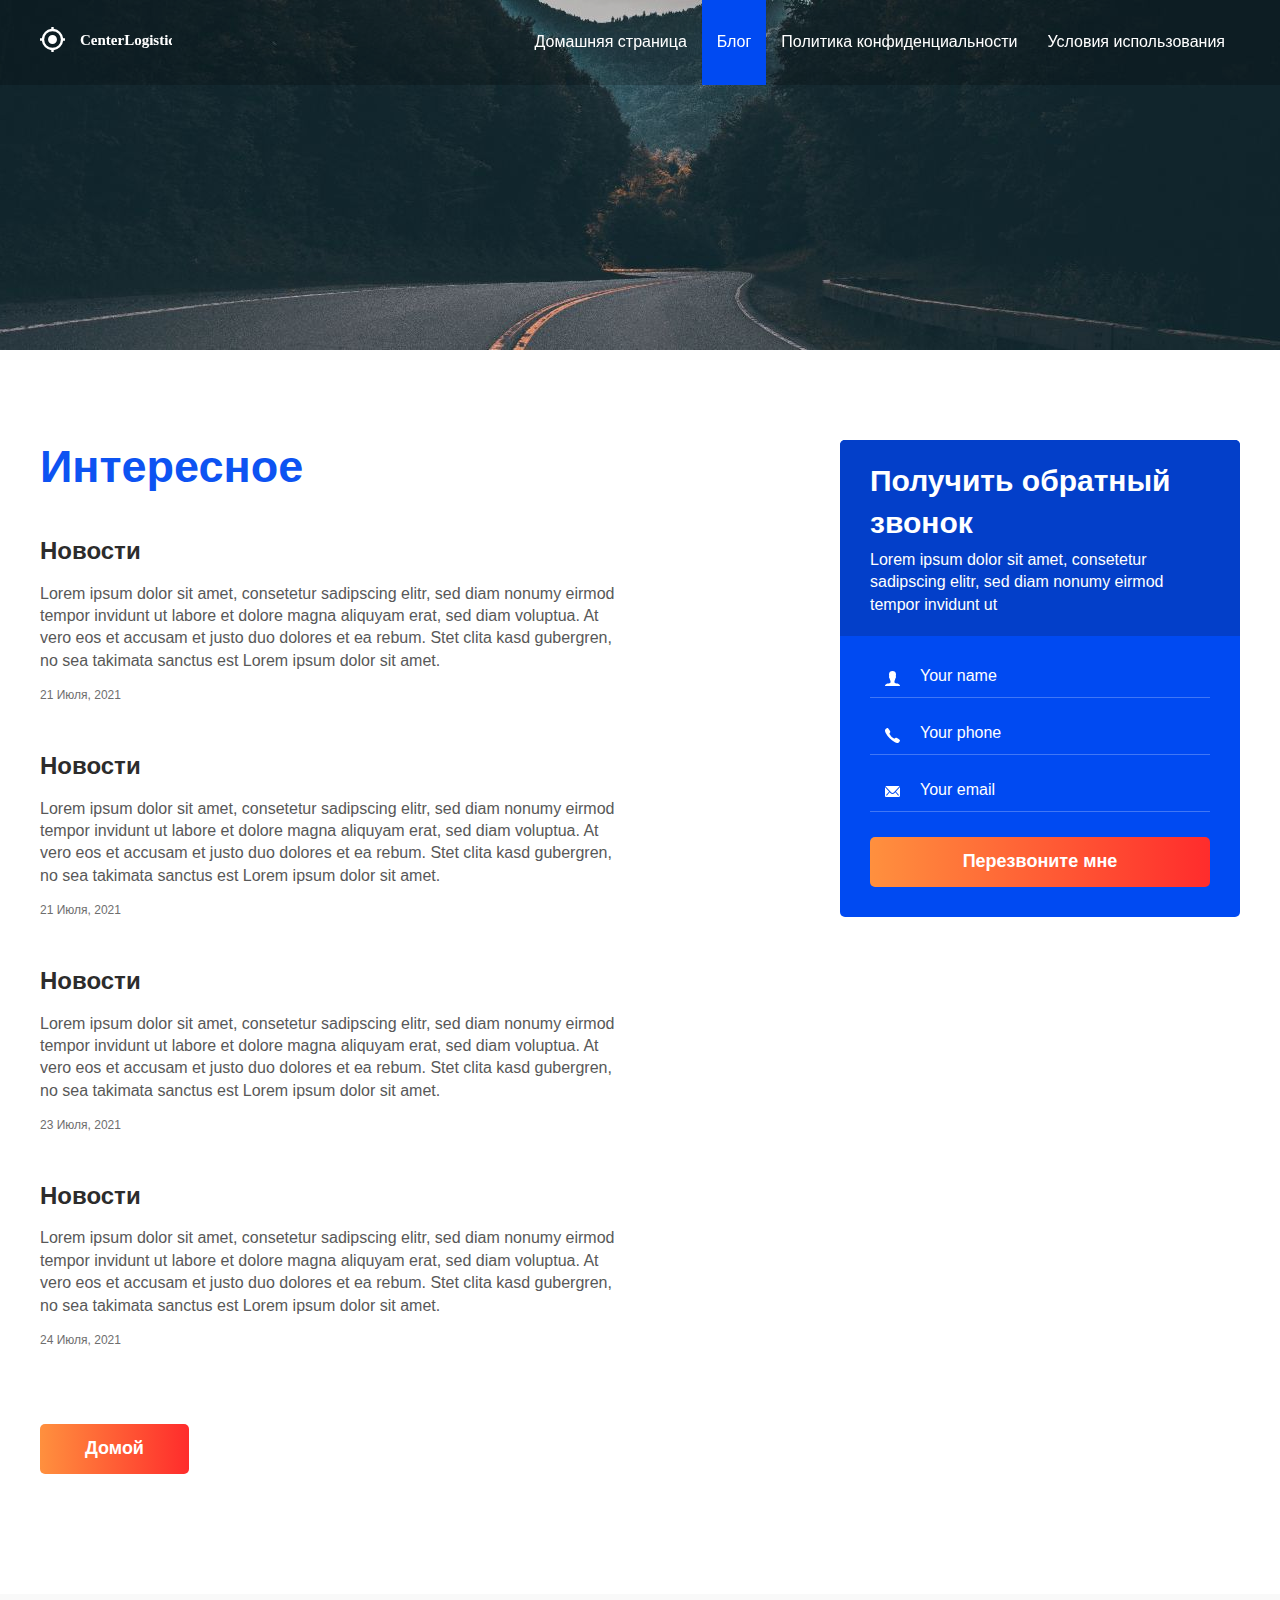
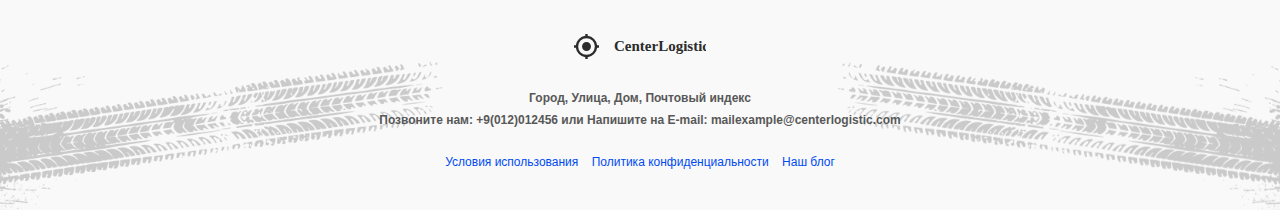
<file: blog.html>
<!DOCTYPE html>
<html lang="en">
<head>
    <meta charset="UTF-8">
    <link href="assets/Fonts/Roboto/Roboto-Regular.ttf">
    <link rel="stylesheet" href="assets/css/style.css">
    <meta name="viewport" content="width=device-width, initial-scale=1">
    <title>CenterLogistic</title>
</head>
<body>

<div class="page">

    <!-- Header -->
    <header class="header">
        <div class="container">
            <div class="header__inner">
                <a href="index.html">
                    <img src="assets/images/logo.svg" alt="CenterLogistic">
                </a>

                <nav class="nav">
                    <a class="nav__link" href="index.html">Домашняя страница</a>
                    <a class="nav__link  active" href="blog.html">Блог</a>
                    <a class="nav__link" href="text.html">Политика конфиденциальности</a>
                    <a class="nav__link" href="text2.html">Условия использования</a>
                </nav>

                <button class="burger" type="button">
                    <img class="burger__icon" src="assets/images/burger.svg" alt="">
                </button>
            </div>
        </div>
    </header>



    <!-- Intro -->
    <div class="intro  intro--blog"></div>


    <!-- Main -->
    <section class="section  section--last">
        <div class="container">
            <main class="main">
                <div class="main__col  main__col--left">
                    <h1 class="section__title"><span>Интересное</span></h1>

                    <div class="articles  articles--column">
                        <article class="articles__item">
                            <h4 class="articles__title">
                                <a href="#">Новости</a>
                            </h4>
                            <div class="articles__text">Lorem ipsum dolor sit amet, consetetur sadipscing elitr, sed diam nonumy eirmod tempor invidunt ut labore et dolore magna aliquyam erat, sed diam voluptua. At vero eos et accusam et justo duo dolores et ea rebum. Stet clita kasd gubergren, no sea takimata sanctus est Lorem ipsum dolor sit amet.</div>
                            <time class="articles__date" pubdate="21-06-2021 19:00">21 Июля, 2021</time>
                        </article>

                        <article class="articles__item">
                            <h4 class="articles__title">
                                <a href="#">Новости</a>
                            </h4>
                            <div class="articles__text">Lorem ipsum dolor sit amet, consetetur sadipscing elitr, sed diam nonumy eirmod tempor invidunt ut labore et dolore magna aliquyam erat, sed diam voluptua. At vero eos et accusam et justo duo dolores et ea rebum. Stet clita kasd gubergren, no sea takimata sanctus est Lorem ipsum dolor sit amet.</div>
                            <time class="articles__date" pubdate="22-06-2019 19:00">21 Июля, 2021</time>
                        </article>

                        <article class="articles__item">
                            <h4 class="articles__title">
                                <a href="#">Новости</a>
                            </h4>
                            <div class="articles__text">Lorem ipsum dolor sit amet, consetetur sadipscing elitr, sed diam nonumy eirmod tempor invidunt ut labore et dolore magna aliquyam erat, sed diam voluptua. At vero eos et accusam et justo duo dolores et ea rebum. Stet clita kasd gubergren, no sea takimata sanctus est Lorem ipsum dolor sit amet.</div>
                            <time class="articles__date" pubdate="23-06-2021 19:00">23 Июля, 2021</time>
                        </article>

                        <article class="articles__item">
                            <h4 class="articles__title">
                                <a href="#">Новости</a>
                            </h4>
                            <div class="articles__text">Lorem ipsum dolor sit amet, consetetur sadipscing elitr, sed diam nonumy eirmod tempor invidunt ut labore et dolore magna aliquyam erat, sed diam voluptua. At vero eos et accusam et justo duo dolores et ea rebum. Stet clita kasd gubergren, no sea takimata sanctus est Lorem ipsum dolor sit amet.</div>
                            <time class="articles__date" pubdate="24-06-2021 19:00">24 Июля, 2021</time>
                        </article>
                    </div><!-- /.articles -->

                    <a class="btn  btn--orange" href="index.html">
                        <span>Домой</span>
                    </a>
                </div>

                <div class="main__col  main__col--right">
                    <div class="request-form  request-form--right">
                        <div class="request-form__header">
                            <h3 class="request-form__title">Получить обратный звонок</h3>
                            <div class="request-form__text">Lorem ipsum dolor sit amet, consetetur sadipscing elitr, sed diam nonumy eirmod tempor invidunt ut</div>
                        </div>

                        <div class="request-form__content">
                            <form class="form" action="/" method="post">
                                <div class="form__group">
                                    <input class="input  input--user" type="text" placeholder="Your name">
                                </div>
                                <div class="form__group">
                                    <input class="input  input--phone" type="tel" placeholder="Your phone">
                                </div>
                                <div class="form__group">
                                    <input class="input  input--email" type="email" placeholder="Your email">
                                </div>
                                <button class="btn  btn--block  btn--orange" type="submit">
                                    <span>Перезвоните мне</span>
                                </button>
                            </form>
                        </div>
                    </div><!-- /.request-form -->
                </div>
            </main>
        </div><!-- /.container -->
    </section>


    <!-- Footer -->
    <footer class="footer">
        <div class="container">
            <img src="assets/images/logo-black.svg" alt="">
            <address class="footer__contacts">
                <p>Город, Улица, Дом, Почтовый индекс</p>
                <p>
                Позвоните нам: <a href="tel:+9(012)012456">+9(012)012456</a> или
                Напишите на E-mail: <a href="mailto:mailexample@centerlogistic.com">mailexample@centerlogistic.com</a>
                </p>
            </address>

            <nav class="footer__nav">
                <a href="#">Условия использования</a>
                <a href="#">Политика конфиденциальности</a>
                <a href="#">Наш блог</a>
            </nav>
        </div>
    </footer>

</div>

</body>
</html>
</file>
<file: assets/css/style.css>
body {
    margin: 0;

    background-color: #fff;

    font-family: 'PT Sans', sans-serif;
    font-size: 16px;
    line-height: 1.4;
    color: #585858;
    -webkit-font-smoothing: antialiased;
    -moz-osx-font-smoothing: grayscale;
}

body.no-scroll {
    overflow: hidden;
}

*,
*:before,
*:after {
    box-sizing: border-box;
}

h1, h2, h3, h4, h5, h6 {
    margin: 0;
}

p {
    margin: 0 0 10px;
}

ul, ol {
    margin: 0;
    padding: 0;
    list-style: none;
}

.img {
    display: block;
    max-width: 100%;
    height: auto;
}

.text-center {
    text-align: center;
}

/* Container */
.container {
    width: 100%;
    max-width: 1230px;
    margin: 0 auto;
    padding: 0 15px;
}


/* Page */
.page {
    display: flex;
    flex-direction: column;
    min-height: 100vh;
}


/* Header */
.header {
    width: 100%;

    background-color: rgba(0, 0, 0, 0.2);

    position: fixed;
    top: 0;
    left: 0;
    right: 0;
    z-index: 1000;
}

.header--dark {
    background-color: rgba(0, 0, 0, 0.9);
}

.header__inner {
    display: flex;
    justify-content: space-between;
    align-items: center;
    height: 85px;
}


/* Nav */

.nav {
    display: flex;
    height: 100%;
    font-size: 16px;
}

.nav__link {
    display: flex;
    align-items: center;
    padding: 0 15px;

    color: #fff;
    text-decoration: none;
}

.nav__link:not(.active):hover {
    text-decoration: underline;
}

.nav__link.active {
    background-color: #004AF2;
}



/* Burger */

.burger {
    padding: 0;
    background: none;
    border: 0;

    display: none;
}


/* Intro */

.intro {
    margin-bottom: 30px;

    background: #000 url("../images/intro-bg.jpg") no-repeat center;
    background-size: cover;
}

.intro--blog {
    height: 350px;
    background: #000 url("../images/blog-bg.jpg") no-repeat center;
    background-size: cover;
}

.intro--text {
    height: 350px;
    background: #000 url("../images/text-bg.jpg") no-repeat center;
    background-size: cover;
}

.intro__inner {
    height: 600px;
    display: flex;
    align-items: flex-end;
    justify-content: space-between;
}

.intro__text {
    margin-bottom: 45px;
    text-align: right;
}

.intro__countries {
    font-size: 16px;
    color: #fff;
}

.intro__title {
    position: relative;

    font-family: 'Lato', sans-serif;
    font-size: 110px;
    line-height: 0.9;
    color: rgba(255, 255, 255, 0.8);
    font-weight: 700;
}

.intro__title-amp {
    font-size: 170px;
    line-height: 1;
    font-weight: 900;
    color: rgba(255, 255, 255, 0.2);

    position: absolute;
    right: 0;
    top: 50%;

    transform: translateY(-50%);
}


/* Request form */
.request-form {
    width: 100%;
    max-width: 400px;
    overflow: hidden;

    background-color: #004AF2;
    border-radius: 5px;
}

.request-form--intro {
    position: relative;
    bottom: -30px;
}

.request-form--right {
    margin-left: auto;
}

.request-form__header {
    padding: 20px 30px;

    background-color: #033FC9;
}

.request-form__title {
    margin-bottom: 5px;

    font-family: 'Lato', sans-serif;
    font-size: 30px;
    font-weight: 900;
    color: #fff;
}

.request-form__text {
    font-size: 16px;
    color: #fff;
}

.request-form__content {
    padding: 30px;
}



/* Form */

.form__group {
    margin-bottom: 25px;
}

.input {
    display: block;
    width: 100%;
    padding-bottom: 12px;
    padding-left: 50px;

    background: none;
    border: none;
    border-bottom: 1px solid rgba(255, 255, 255, 0.25);

    font-family: 'PT Sans', sans-serif;
    font-size: 16px;
    color: #fff;

    transition: border-color .1s linear;
}

.input::placeholder {
    color: #fff;
}

.input:focus {
    outline: none;
    border-bottom-color: #fff;
}

.input--user {
    background: url("../images/user-icon.svg") left 15px top 5px no-repeat;
}

.input--phone {
    background: url("../images/phone-icon.svg") left 15px top 5px no-repeat;
}

.input--email {
    background: url("../images/mail-icon.svg") left 15px top 6px no-repeat;
}

.input--dark {
    color: #2C2C2C;
    border-bottom-color: #E8E8E8;
}

.input--dark::placeholder {
    color: #2C2C2C;
}

.input--dark:focus {
    border-bottom-color: #000;
}

.input--dark.input--user {
    background-image: url("../images/user-black-icon.svg");
}

.input--dark.input--email {
    background-image: url("../images/mail-black-icon.svg");
}

.input--dark.input--phone {
    background-image: url("../images/phone-black-icon.svg");
}


/* Btn */

.btn {
    display: inline-block;
    vertical-align: middle;
    padding: 15px 45px;
    position: relative;
    overflow: hidden;

    font-family: 'PT Sans', sans-serif;
    font-size: 18px;
    line-height: 1.1;
    color: #fff;
    font-weight: 700;
    text-align: center;
    cursor: pointer;
    text-decoration: none;

    background: #333;
    border: 0;
    border-radius: 5px;

    transition: background .2s linear;
}

.btn:before {
    content: "";
    display: block;
    width: 100%;
    height: 100%;

    background-color: #000;
    opacity: 0;

    position: absolute;
    top: 0;
    left: 0;
    z-index: 1;

    transition: opacity .1s linear;
}

.btn span {
    position: relative;
    z-index: 2;
}

.btn:hover:before {
    opacity: .15;
}

.btn--block {
    display: block;
    width: 100%;
}

.btn--orange {
    background-image: linear-gradient(to right, #FF903E, #FF2C2C);
}

.btn--shadow {
    box-shadow: 0 10px 15px rgba(0, 0, 0, .2);
}



/* Section */

.section {
    padding: 60px 0;
}

.section--map {
    background: url("../images/map.svg") no-repeat left 30px top 130px;
}

.section--gray {
    background-color: #F9F9F9;
}

.section--last {
    margin-bottom: 60px;
}

.section__title {
    margin-bottom: 40px;

    font-family: 'Lato', sans-serif;
    font-size: 45px;
    line-height: 1.2;
    color: #2C2C2C;
    font-weight: 900;
}

.section__title span {
    color: #0D53F2;
}


/* Services */

.services {
    display: flex;
    flex-wrap: wrap;
    padding: 30px 0 50px;
    position: relative;

    background-color: #fff;
    border-radius: 5px;
    box-shadow: 0 5px 30px rgba(0, 0, 0, .2);
}

.services__main-title {
    font-family: 'Lato', sans-serif;
    font-size: 90px;
    line-height: 1;
    color: rgba(44, 44, 44, .05);
    font-weight: 900;

    position: absolute;
    bottom: 12px;
    right: 30px;
    z-index: 1;
}

.services__item {
    display: flex;
    flex-direction: column;
    width: 25%;
    padding: 0 25px;
    margin-bottom: 30px;
    position: relative;
    z-index: 2;
}

.services__title {
    margin-bottom: 20px;

    font-family: 'Lato', sans-serif;
    font-size: 24px;
    line-height: 1.2;
    color: #2C2C2C;
    font-weight: 900;
}

.services__text {
    margin-bottom: 20px;

    font-size: 16px;
    color: #585858;
}

.services__footer {
    margin-top: auto;
}

.services__link {
    display: inline-block;
    font-size: 16px;
    color: #004AF2;
    text-decoration: none;

    transition: color .1s linear;
}

.services__link:after {
    content: "";
    display: block;
    width: 10px;
    height: 2px;
    margin-top: 5px;

    background-color: #004AF2;

    transition: width .1s linear;
}

.services__link:hover {
    color: #FF3E2F;
}

.services__link:hover:after {
    width: 100%;
    background-color: #FF3E2F;
}



/* Clients */

.clients {
    display: flex;
    margin-bottom: 60px;
}

.clients__logos {
    width: 60%;
}

.clients__reviews {
    width: 40%;
}

.clients__list {
    display: flex;
    flex-wrap: wrap;
    align-items: center;
}

.clients__list li {
    margin-right: 50px;
    margin-bottom: 40px;
}

.clients-love {
    display: inline-block;
    margin-left: 40px;
    min-height: 47px;
    padding-top: 5px;

    background: url("../images/heart.svg") no-repeat left 19px top;

    font-size: 18px;
    color: #464646;
}



/* Reviews */

.reviews {
    position: relative;
}

.reviews:before {
    content: "";
    display: block;
    width: 92px;
    height: 126px;

    background: url("../images/lines.svg") no-repeat;

    position: absolute;
    top: -15px;
    left: 2px;
    z-index: 1;
}

.reviews__header {
    display: flex;
    align-items: center;
    margin-bottom: 30px;
    position: relative;
    z-index: 2;
}

.reviews__header-content {
    flex-grow: 1;
    padding-left: 20px;
    font-family: 'Lato', sans-serif;
}

.reviews__photo {
    width: 100px;
    height: 100px;

    border-radius: 50%;
    border: 5px solid #fff;
    box-shadow: 0 3px 6px rgba(0, 0, 0, .16);
}

.reviews__name {
    font-size: 18px;
    color: #2C2C2C;
    font-weight: 900;
}

.reviews__company {
    font-size: 16px;
    color: #2C2C2C;
}

.reviews__content {
    color: #585858;
    font-size: 16px;
    line-height: 1.8;
}

.reviews__content p {
    margin-bottom: 20px;
}

.reviews__content p:first-line {
    text-indent: 20px;
}



/* Benefits */
.benefits {
    display: flex;
}

.benefits__col {
    width: 50%;
}

.benefits-list {
    width: 100%;
    max-width: 370px;
    padding-left: 50px;
    position: relative;

    background-image: linear-gradient(to bottom, #fff 40%, #A5A5A5 40%);
    background-size: 2px 35px;
    background-repeat: repeat-y;
    background-position: left 12px top -4px;
}

.benefits-list:before,
.benefits-list:after {
    content: "";
    display: block;
    width: 26px;
    height: 36px;

    background-color: #fff;
    background-repeat: no-repeat;

    position: absolute;
    left: 0;
    z-index: 1;
}

.benefits-list:before {
    background-image: url("../images/pin-start.svg");

    top: -5px;
}

.benefits-list:after {
    background-image: url("../images/pin-end.svg");

    bottom: -4px;
}

.benefits-list__item:not(:last-child) {
    margin-bottom: 35px;
}

.benefits-list__title {
    margin-bottom: 12px;

    font-family: 'Lato', sans-serif;
    font-size: 21px;
    line-height: 1.2;
    color: #2C2C2C;
    font-weight: 900;
}

.benefits-list__text {
    font-size: 16px;
    color: #585858;
}




/* Team */

.team {
    display: flex;
    flex-wrap: wrap;
    margin: 0 -15px;
}

.team__col {
    width: 33.33333%;
    padding: 0 15px;
    margin-bottom: 30px;
}

.team__photo {
    margin-bottom: 13px;

    box-shadow: 10px 5px 13px rgba(0, 0, 0, .16);
}

.team__name {
    margin-bottom: 5px;

    font-family: 'Lato', sans-serif;
    color: #2C2C2C;
    font-size: 18px;
    line-height: 1.2;
    font-weight: 900;
}

.team__prof {
    margin-bottom: 11px;

    font-size: 16px;
    color: #585858;
}

.team__contacts {
    font-size: 14px;
    line-height: 1.2;
    color: #585858;
}

.team__contacts li {
    margin-bottom: 9px;
}

.team__contacts a {
    color: inherit;
    text-decoration: none;
}

.team__contacts a:hover {
    text-decoration: underline;
}

.team__contacts-icon {
    width: 16px;
    height: auto;
    margin-right: 7px;
}




/* Mission */

.mission-title {
    font-family: 'Lato', sans-serif;
    font-size: 90px;
    line-height: 1;
    font-weight: 900;
    text-align: center;
    text-transform: uppercase;
    color: rgba(0, 0, 0, .05);
}

.mission {
    padding: 60px 30px;
    margin-bottom: 30px;
    position: relative;
    margin-top: -23px;

    background-color: #fff;
    border-radius: 5px;
    box-shadow: 0 5px 30px rgba(0, 0, 0, .16);

    font-family: 'Lato', sans-serif;
    text-align: center;
}

.mission:before,
.mission:after {
    content: "";
    display: block;
    width: 41.66666%;
    height: 2px;

    position: absolute;
    bottom: 0;
    z-index: 1;
}

.mission:before {
    background-color: #004AF2;
    right: 50%;
}

.mission:after {
    background-color: #FC2C2B;
    left: 50%;
}

.mission__title {
    margin-bottom: 5px;

    font-size: 30px;
    line-height: 1.2;
    font-weight: 700;
    color: #004AF2;
}

.mission__subtitle {
    font-size: 21px;
    color: #585858;
}




/* Articles */
.articles {
    display: flex;
    justify-content: space-between;
    margin: 0 -15px 30px;
}

.articles--column {
    flex-direction: column;
    margin-bottom: 75px;
}

.articles--column .articles__item {
    max-width: none;
    margin-bottom: 45px;
}

.articles--column .articles__item:last-child {
    margin-bottom: 0;
}

.articles__item {
    width: 100%;
    max-width: 500px;
    margin-bottom: 20px;
    padding: 0 15px;
}

.articles__title {
    margin-bottom: 15px;

    font-size: 24px;
    font-weight: 700;
    color: #2C2C2C;
}

.articles__title a {
    color: inherit;
    text-decoration: none;
}

.articles__title a:hover {
    text-decoration: underline;
}

.articles__text {
    margin-bottom: 15px;

    font-size: 16px;
    color: #585858;
}

.articles__date {
    display: block;

    font-size: 12px;
    color: #6E6E6E;
}


/* Footer */

.footer {
    padding: 40px 0;
    margin-top: auto;

    background-color: #F9F9F9;
    background-image:
        url("../images/tire-left.svg"),
        url("../images/tire-right.svg");
    background-repeat: no-repeat;
    background-position:
        left -50px bottom -80px,
        right -50px bottom -80px;

    text-align: center;
}

.footer__contacts {
    margin: 25px 0;

    font-size: 12px;
    font-weight: 700;
    text-align: center;
    color: #585858;
    font-style: normal;
}

.footer__contacts p {
    margin: 0 0 5px;
}

.footer__contacts a {
    color: inherit;
    text-decoration: none;
}

.footer__contacts a:hover {
    text-decoration: underline;
}

.footer__nav {
    font-size: 12px;
}

.footer__nav a {
    margin: 0 5px;

    color: #004AF2;
    text-decoration: none;
}

.footer__nav a:hover {
    text-decoration: underline;
}





/* Modal */

.modal {
    display: none;
    width: 100%;
    height: 100%;
    padding: 30px 15px;
    overflow-y: auto;

    background-color: rgba(0, 0, 0, .9);

    position: fixed;
    top: 0;
    left: 0;
    z-index: 2000;
}

.modal.show {
    display: flex;
}

.modal__inner {
    display: flex;
    justify-content: center;
    align-items: center;
    min-height: 100%;
}

.modal__content {
    width: 100%;
    max-width: 400px;
    padding: 25px;
    position: relative;

    background-color: #fff;
}

.modal__header {
    margin-bottom: 25px;

    text-align: center;
}

.modal__icon {
    margin-bottom: 10px;
}

.modal__title {
    margin-bottom: 10px;

    font-family: 'Lato', sans-serif;
    font-size: 24px;
    color: #004AF2;
    font-weight: 900;
    line-height: 1.2;
}

.modal__text {
    font-size: 16px;
    color: #2C2C2C;
}

.modal__footer {
    margin-top: 25px;
    padding-top: 25px;

    border-top: 1px solid #E8E8E8;

    text-align: center;
}

.modal__footer-title {
    margin-bottom: 10px;

    font-family: 'Lato', sans-serif;
    font-size: 18px;
    font-weight: 900;
    color: #2C2C2C;
}

.modal__contacts {
    font-size: 14px;
    color: #2C2C2C;
    font-style: normal;
}

.modal__contacts p {
    margin-bottom: 3px;
}

.modal__contacts a {
    color: inherit;
    text-decoration: none;
}

.modal__contacts a:hover {
    text-decoration: underline;
}

.modal__close {
    width: 20px;
    height: 20px;
    padding: 0;

    background: none;
    border: none;
    cursor: pointer;

    position: absolute;
    top: -20px;
    right: -30px;
    z-index: 1;

    transition: transform .2s linear;
}

.modal__close:hover {
    transform: rotate(90deg);
}

.modal__close img {
    display: block;
}



/* Main */

.main {
    display: flex;
    margin: 0 -15px;
}

.main__col {
    width: 50%;
    padding: 0 15px;
}



/* Text */

.text {
    max-width: 890px;
    margin-bottom: 50px;

    font-size: 18px;
    line-height: 1.5;
    color: #585858;
}

.text p {
    margin-bottom: 20px;
}

.text h2,
.text h3,
.text h4,
.text h5,
.text h6 {
    margin-bottom: 20px;

    font-weight: 700;
    color: #2C2C2C;
}

.text h2 {
    font-size: 27px;
}

.text h3 {
    font-size: 24px;
}

.text h4 {
    font-size: 21px;
}

.text h5 {
    font-size: 18px;
}

.text h6 {
    font-size: 16px;
}

.text ul,
.text ol {
    margin-bottom: 20px;
}

.text ol {
    list-style: decimal;
    list-style-position: inside;
}

.text hr {
    display: block;
    width: 100%;
    height: 1px;
    margin: 40px 0;

    border: 0;
    background-color: #d1d1d1;
}

.text img {
    display: block;
    max-width: 100%;
    height: auto;
}

.text a {
    color: #0D53F2;
    text-decoration: none;
}

.text a:hover {
    text-decoration: underline;
}







/* Media Queries */

@media (max-width: 991px) {


    /* Intro */
    .intro__title {
        font-size: 90px;
    }

    .intro__title-amp {
        font-size: 120px;

        right: auto;
        left: 50%;
        transform: translate3d(-50%, -50%, 0);
    }

    .intro--blog,
    .intro--text {
        height: 250px;
    }

    /* Section */
    .section__title {
        text-align: center;
    }

    .section--map {
        background-position: center top 130px;
    }


    /* Services */
    .services__item {
        width: 50%;
    }


    /* Clients */
    .clients {
        flex-direction: column;
        margin-bottom: 30px;
    }

    .clients__logos,
    .clients__reviews {
        width: 100%;
    }

    .clients__logos {
        margin-bottom: 50px;
    }

    .clients__list {
        justify-content: center;
    }

    .clients__list li {
        max-width: 130px;
    }


    /* Footer */
    .footer {
        background-size: 330px auto;
        background-position: left -30px bottom -30px,
        right -30px bottom -30px;
    }


    .main__col--left {
        width: 55%;
    }

    .main__col--right {
        width: 45%;
    }
}


@media (max-width: 767px) {

    /* Header */
    .header__inner {
        height: 50px;
    }


    /* Nav */
    .nav {
        display: none;
        width: 100%;
        height: auto;
        min-height: calc(100vh - 50px);
        flex-direction: column;
        padding-top: 9px;

        background-color: rgba(0, 0, 0, .85);

        position: absolute;
        top: 100%;
        left: 0;
        right: 0;
        z-index: 1;
    }

    .nav__link {
        display: block;
        padding: 10px 15px;
        text-align: right;
    }

    .burger {
        display: block;
    }


    /* Intro */
    .intro {
        margin-bottom: 0;
    }

    .intro__inner {
        flex-direction: column;
        align-items: center;
        height: auto;
        padding-top: 75px;
        padding-bottom: 25px;
    }

    .intro__text {
        order: 1;
        width: 100%;
        margin-bottom: 25px;

        text-align: center;
    }

    .intro__title {
        font-size: 70px;
    }

    .intro__title-amp {
        font-size: 100px;
    }


    /* Request form */
    .request-form--intro {
        order: 2;
        position: static;
    }

    /* Benefits */
    .benefits {
        flex-direction: column;
        max-width: 600px;
        margin: 0 auto;
    }

    .benefits__col {
        width: 100%;
    }

    .benefits-list {
        margin-bottom: 30px;
        max-width: none;
    }


    /* Team */
    .team {
        flex-direction: column;
    }

    .team__col {
        width: 100%;
    }

    .team__col:last-child {
        margin-bottom: 0;
    }

    .team__item {
        max-width: 370px;
        margin: 0 auto;
    }

    /* Mission */
    .mission-title {
        font-size: 70px;
    }

    .mission {
        padding: 40px 20px;
        margin-top: -16px;
    }

    .mission__title {
        font-size: 24px;
    }

    .mission__subtitle {
        font-size: 18px;
    }



    /* Articles */
    .articles {
       flex-wrap: wrap;
    }

    .articles__item {
        max-width: none;
    }



    /* Footer */
    .footer {
        background-size: 250px auto;
        background-position: left -20px bottom -30px,
        right -20px bottom -30px;
    }


    /* Main */
    .main {
        flex-direction: column;
    }

    .main__col {
        width: 100%;
    }


    /* Request form */
    .request-form--right {
        display: none;
    }


    /* Articles */
    .articles--column {
        margin-bottom: 30px;
    }
}



@media (max-width: 575px) {
    .intro__title {
        font-size: 60px;
    }

    .intro__title-amp {
        font-size: 90px;
    }


    /* Services */
    .services {
        padding-top: 50px;
        padding-bottom: 10px;
    }

    .services__main-title {
        width: 100%;

        font-size: 60px;
        text-align: center;

        bottom: auto;
        right: auto;
        top: 10px;
    }

    .services__item {
        width: 100%;
    }


    /* Section */
    .section {
        padding: 30px 0;
    }

    .section--last {
        margin-bottom: 30px;
    }

    .section__title {
        font-size: 35px;
    }



    /* Request form */
    .request-form__header,
    .request-form__content {
        padding: 20px;
    }

    .request-form__title {
        font-size: 25px;
    }


    /* Clients */
    .clients__list {
        margin: 0 -15px;
    }

    .clients__list li {
        max-width: none;
        width: 33.33333%;
        margin-right: 0;
        padding: 0 15px;
    }

    .clients__list-logo {
        margin: 0 auto;
    }



    /* Mission */
    .mission-title {
        font-size: 40px;
    }

    .mission {
        padding: 30px 20px;
        margin-top: -10px;
    }

    .mission__title {
        font-size: 20px;
    }

    .mission__subtitle {
        font-size: 16px;
    }


    /* Footer */
    .footer {
        background-position: left -120px bottom -80px,
        right -120px bottom -80px;
    }


    /* Modal */
    .modal__close {
        right: 0;
        top: -30px;
    }
}




@media (max-width: 320px) {
    .intro__title {
        font-size: 40px;
    }

    .intro__title-amp {
        font-size: 50px;
    }
}
</file>
